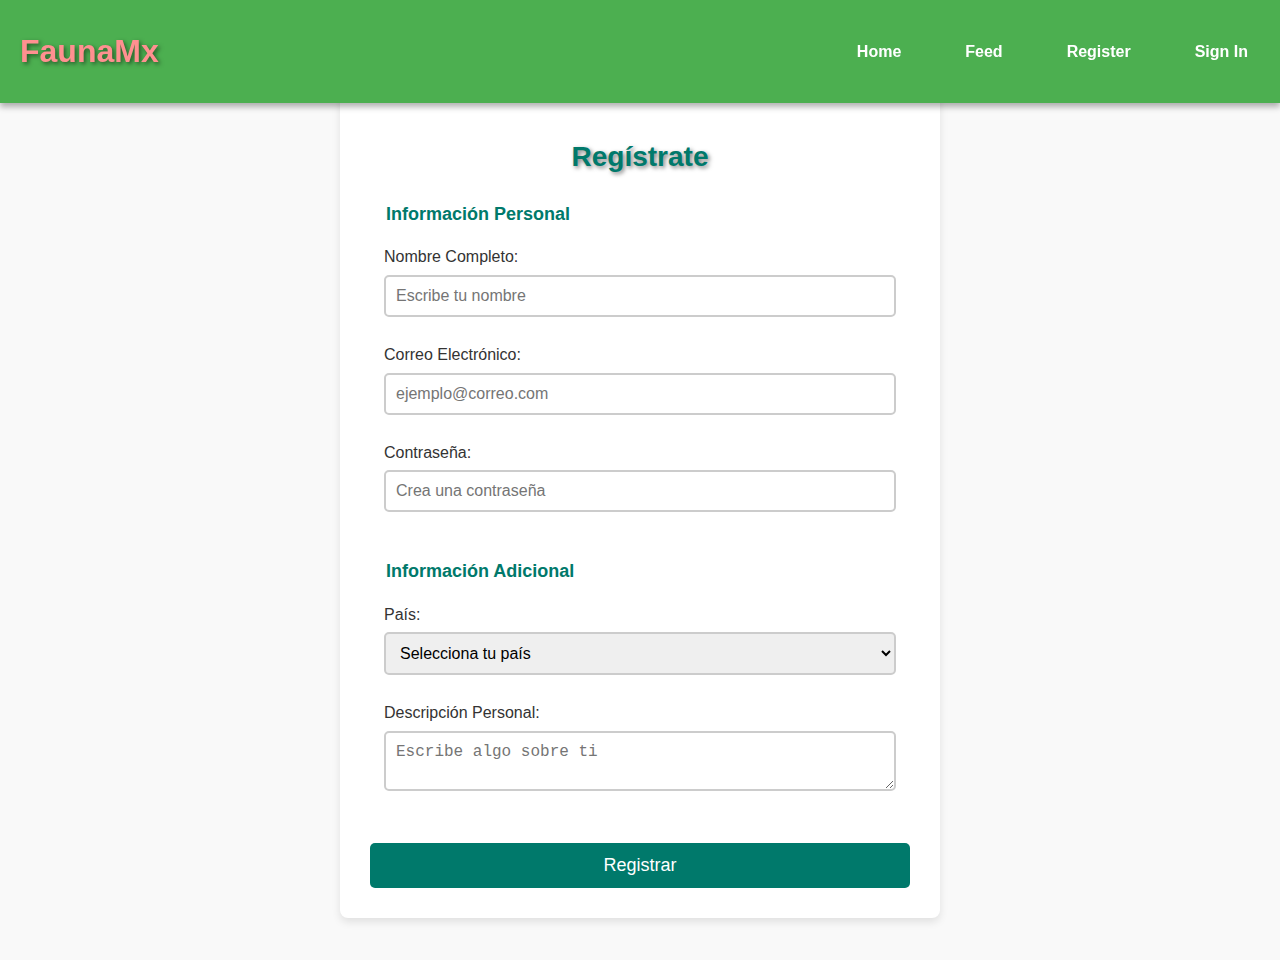
<file: 1/Pajaroreloj/Registro.html>
<!DOCTYPE html>
<html lang="en">
<head>
  <meta charset="UTF-8">
  <meta name="viewport" content="width=device-width, initial-scale=1.0">
  <title>Registro</title>
  <link rel="stylesheet" href="../style.css">
</head>
<body>
  <!-- Encabezado principal -->
  <header class="header">
    <h1 class="logo">FaunaMx</h1>
    <nav class="nav-menu">
      <input type="checkbox" class="menu-toggle" id="menu-toggle">
      <label for="menu-toggle" class="menu-icon">☰</label>
      <ul class="nav-links">
        <li><a href="../index.html">Home</a></li>
        <BR>
        <li><a href="Feed.html">Feed</a></li>
        <BR>
        <li><a href="Registro.html">Register</a></li>
        <BR>
        <li><a href="/SignIn">Sign In</a></li>
      </ul>
    </nav>
  </header>

  <!-- Contenido principal -->
  <div class="form-container">
    <BR><BR>
    <h1 class="form-title">Regístrate</h1>
    <form action="#" method="post" class="form-register">
      <!-- Primer fieldset -->
      <fieldset>
        <legend>Información Personal</legend>
        <label for="nombre">Nombre Completo:</label>
        <input type="text" id="nombre" name="nombre" placeholder="Escribe tu nombre" required>

        <label for="email">Correo Electrónico:</label>
        <input type="email" id="email" name="email" placeholder="ejemplo@correo.com" required>

        <label for="contraseña">Contraseña:</label>
        <input type="password" id="contraseña" name="contraseña" placeholder="Crea una contraseña" required>
      </fieldset>

      <!-- Segundo fieldset -->
      <fieldset>
        <legend>Información Adicional</legend>
        <label for="pais">País:</label>
        <select id="pais" name="pais" required>
          <option value="">Selecciona tu país</option>
          <option value="mexico">México</option>
          <option value="usa">Estados Unidos</option>
          <option value="canada">Canadá</option>
          <option value="españa">España</option>
          <option value="otro">Otro</option>
        </select>

        <label for="descripcion">Descripción Personal:</label>
        <textarea id="descripcion" name="descripcion" placeholder="Escribe algo sobre ti"></textarea>
      </fieldset>

      <!-- Botón para enviar -->
      <button type="submit" class="btn-submit">Registrar</button>
    </form>
  </div>
</body>
</html>
</file>
<file: 1/style.css>
/* Global */

/* CONTENT-BOX INFORMACIÓN*/
.content-box {
  background-color: #f4f4f4; /* Fondo claro */
  padding: 20px; /* Espaciado dentro del cuadro */
  margin: 20px auto; /* Centrado con margen */
  width: 80%; /* Ajusta el ancho del cuadro */
  border-radius: 15px; /* Bordes redondeados */
  box-shadow: 0 4px 8px rgba(0, 0, 0, 0.1); /* Sombra suave */
}

/* Estilo para la sección principal */
.section {
  text-align: center;
}

h1, h2, h3 {
  text-align: center; /* Centrar los títulos */
  color: #00796b; /* Color del texto de los títulos */
}

h2 {
  color: #00796b; /* Color específico para el h2 */
}

.highlight {
  font-weight: bold;
  color: #d32f2f; /* Color para el texto resaltado */
}

ul.feature-list {
  list-style-type: none; /* Quitar los puntos en la lista */
  padding: 0; /* Eliminar el padding */
}

ul.feature-list li {
  margin: 10px 0; /* Espaciado entre los elementos */
  padding: 10px;
  background-color: #e0f2f1; /* Fondo suave para cada item */
  border-radius: 8px; /* Bordes redondeados en cada item */
  box-shadow: 0 2px 4px rgba(0, 0, 0, 0.1); /* Sombra suave */
}

.image-feature {
  display: block;
  margin: 20px auto; /* Centrado de la imagen */
  max-width: 100%; /* Adaptar la imagen al tamaño del contenedor */
  height: auto;
}


body {
  font-family: Arial, sans-serif;
  margin: 0;
  padding: 0;
  background-color: rgb(249, 249, 249);
  color: #333;
  font-size: 16px;
  line-height: 1.6;
}

* {
  box-sizing: border-box;
}

.multimedia {
  text-align: center; /* Alinea el texto y los elementos internos al centro */
  margin: 0 auto; /* Centra el contenedor de la div */
  padding: 20px; /* Agrega un poco de espacio alrededor del contenido */
}

video, audio, iframe {
  margin: 20px 0; /* Añade margen en la parte superior e inferior de los elementos multimedia */
}


/*JUEGO*/
/* Estilos para el contenedor del juego */
.game-container {
  width: 80%;
  margin: 20px auto;
  text-align: center;
  background-color: #f7f7f7;
  padding: 20px;
  border-radius: 8px;
  box-shadow: 0 4px 12px rgba(0, 0, 0, 0.1);
}

/* Título del juego */
.game-title {
  font-size: 24px;
  color: #333;
  margin-bottom: 10px;
  font-family: 'Arial', sans-serif;
}

/* Estilo para las afirmaciones */
.game-box label {
  display: block;
  font-size: 18px;
  margin: 10px 0;
  padding: 10px;
  cursor: pointer;
  transition: background-color 0.3s ease;
  border-radius: 5px;
  font-family: 'Arial', sans-serif;
  position: relative;
}

/* Respuesta correcta (verde cuando se marca el checkbox) */
.fact.true input[type="checkbox"]:checked + span {
  background-color: #81c784; /* Verde cuando es correcta */
  color: #388e3c; /* Verde oscuro */
}

/* Respuesta incorrecta (rojo cuando se marca el checkbox) */
.fact.false input[type="checkbox"]:checked + span {
  background-color: #f44336; /* Rojo cuando es incorrecta */
  color: #d32f2f; /* Rojo oscuro */
}

/* Estilo para el texto de la afirmación */
.fact span {
  display: inline-block;
  padding: 10px;
  width: 100%;
}

/* Estilo para el input de tipo checkbox oculto */
.fact input[type="checkbox"] {
  display: none; /* Oculta el checkbox */
}



/*footer*/
/* Estilos para el pie de página */
.footer {
  background-color: #333;
  color: white;
  text-align: center;
  padding: 20px;
  font-family: Arial, sans-serif;
  position: relative;
  bottom: 0;
  width: 100%;
}

.footer p {
  margin: 5px 0;
}

.footer a {
  color: #81c784;
  text-decoration: none;
}

.footer a:hover {
  text-decoration: underline;
}

/*footer */


/* Estilo tabla */
.aspect-table {
  width: 60%;
  margin: 20px auto;
  border-collapse: collapse;
  background-color: #f9f9f9; 
  box-shadow: 0 4px 8px rgba(0, 0, 0, 0.1);
}

.aspect-table th,
.aspect-table td {
  padding: 12px 15px; 
  text-align: center; 
  border: 1px solid #ddd;
}

.aspect-table th {
  background-color: #4CAF50; 
  color: white; 
  font-weight: bold; 
}

.aspect-table tr:nth-child(even) {
  background-color: #f2f2f2;
}

.aspect-table tr:hover {
  background-color: #ddd; 
}

/* Estilo para los iconos (✔️/❌) */
.aspect-table td {
  font-size: 20px; 
}




a {
  text-decoration: none;
  color: #4CAF50;
}

a:hover {
  color: #388E3C;
}

h2 {
  text-align: center;
  color: #2E7D32;
  font-style: italic;
  text-decoration: underline;
}

h3 {
  font-weight: bold;
  text-align: center;
  color: #2E7D32;
}

h1 {
  color: rgb(255, 144, 144);
  font-size: 2rem;
  margin: 0.5em 0;
  text-shadow: 2px 2px 4px rgba(0, 0, 0, 0.5);
}

p, ul, li {
  line-height: 1.6;
}

img {
  max-width: 100%;
  height: auto;
  display: block;
  margin: 20px auto;
  border-radius: 10px;
}

/* Estilo del encabezado */
.header {
  background-color: #4CAF50;
  backdrop-filter: blur(5px);
  box-shadow: 0px 4px 6px rgba(0, 0, 0, 0.3);
  color: white;
  padding: 10px 20px;
  display: flex;
  justify-content: space-between;
  align-items: center;
  position: fixed;
  top: 0;
  left: 0;
  width: 100%;
  z-index: 1000;
}

/* MENU ICONO */
.menu-icon {
  display: none;
  font-size: 30px;
  cursor: pointer;
}

/* MENU DESPLEGABLE */
.nav-links {
  list-style: none;
  display: flex;
  gap: 20px;
  margin: 0;
  padding: 0;
}

.nav-links a {
  font-size: 16px;
  font-weight: bold;
  padding: 8px 12px;
  border-radius: 4px;
  transition: background-color 0.3s;
  color: white;
}

.nav-links a:hover {
  background-color: #388E3C;
}

/* MENU DISPOSITIVOS */
.menu-toggle {
  display: none; /* Oculta en pantallas grandes */
}



@media (max-width: 768px) {
  /* Mostrar icono de menú en dispositivos móviles */
  .menu-icon {
    display: block;
    color: white;
    cursor: pointer;
  }

  /* Estilo para el checkbox que activa el menú */
  .menu-toggle {
    display: block;
    position: absolute;
    top: 10px;
    right: 20px;
    display: none; /* Este input se controla mediante el label */
  }

  /* Estilos para el menú cuando el checkbox está activado */
  .nav-links {
    display: none;
    position: absolute;
    top: 60px;
    right: 0;
    background-color: #4CAF50;
    width: 250px;
    padding: 10px 0;
    box-shadow: 0 6px 10px rgba(0, 0, 0, 0.2);
    border-radius: 8px;
    transition: all 0.3s ease-in-out;
  }

  /*CHECKBOX?? */
  .menu-toggle:checked + .menu-icon + .nav-links {
    display: block;
  }

  /* MOVILES */
  .nav-links a {
    padding: 15px;
    width: 100%;
    text-align: center;
    border-top: 1px solid #ddd;
  }

  .nav-links a:first-child {
    border-top: none;
  }
}



/*REGISTRO*/
.form-container {
  max-width: 600px;
  margin: 40px auto;
  background-color: #fff;
  padding: 30px;
  border-radius: 8px;
  box-shadow: 0 4px 8px rgba(0, 0, 0, 0.1);
}

.form-title {
  text-align: center;
  color: #00796b;
  font-size: 28px;
  margin-bottom: 20px;
}

form fieldset {
  border: none;
  margin-bottom: 20px;
}

fieldset legend {
  font-weight: bold;
  font-size: 18px;
  color: #00796b;
}

label {
  display: block;
  margin: 10px 0 5px;
  color: #333;
}

input, select, textarea {
  width: 100%;
  padding: 10px;
  border: 2px solid #ccc;
  border-radius: 5px;
  margin-bottom: 15px;
  font-size: 16px;
  box-sizing: border-box;
}

input:focus, select:focus, textarea:focus {
  border-color: #00796b;
  outline: none;
}

/* Estilo del botón */
.btn-submit {
  width: 100%;
  padding: 12px;
  background-color: #00796b;
  border: none;
  border-radius: 5px;
  color: white;
  font-size: 18px;
  cursor: pointer;
  transition: background-color 0.3s;
}

.btn-submit:hover {
  background-color: #004d40;
}

/*REGISTRO*/
</file>
